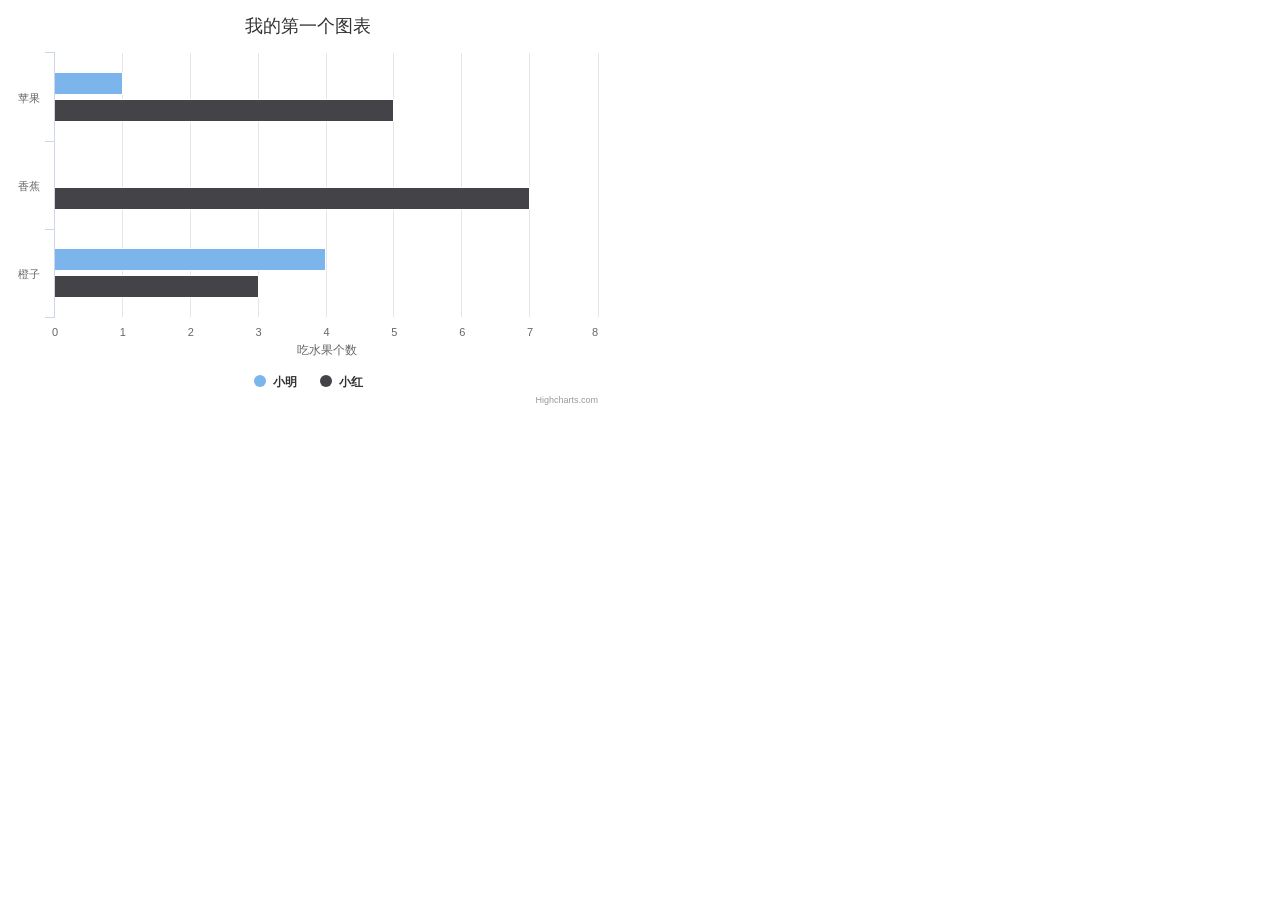
<file: highcharts作业/highchartsdemo/highcharts/web/demo1.html>
<!DOCTYPE html>
<html>
<head>
    <meta charset="utf-8">
    <title>第一个 Highcharts 图表</title>
    <!-- 引入 highcharts.js -->
    <script src="js/highcharts.js"></script>
</head>
<body>
<!-- 图表容器 DOM -->
<div id="container" style="width: 600px;height:400px;"></div>

<script type="text/javascript">
    // 图表配置
    var options = {
        chart: {
            type: 'bar'                          //指定图表的类型，默认是折线图（line）
        },
        title: {
            text: '我的第一个图表'                 // 标题
        },
        xAxis: {
            categories: ['苹果', '香蕉', '橙子']   // x 轴分类
        },
        yAxis: {
            title: {
                text: '吃水果个数'                // y 轴标题
            }
        },
        series: [{                              // 数据列
            name: '小明',                        // 数据列名
            data: [1, 0, 4]                     // 数据
        }, {
            name: '小红',
            data: [5, 7, 3]
        }]
    };
    // 图表初始化函数
    var chart = Highcharts.chart('container', options);
</script>
</body>
</html>
</file>
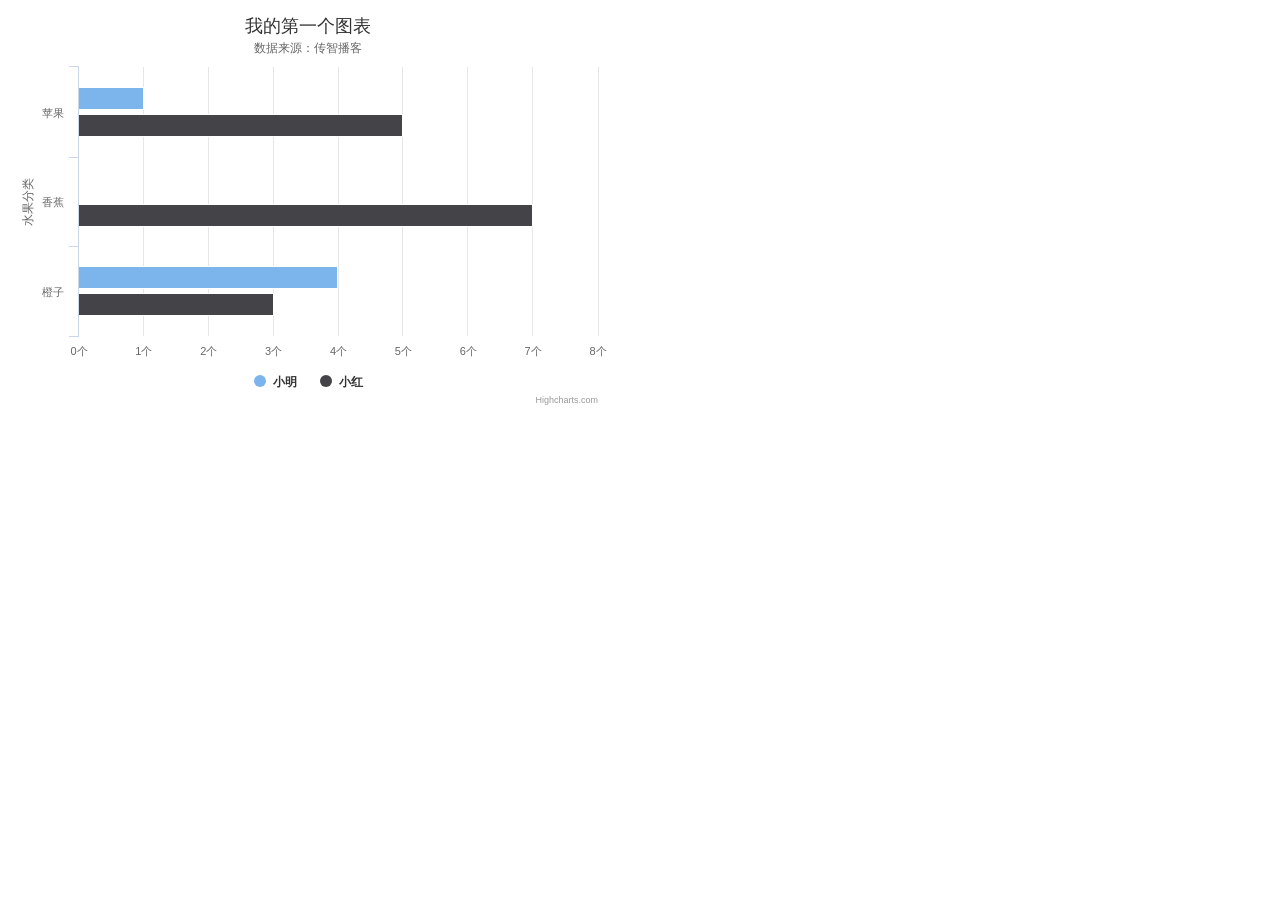
<file: highcharts作业/highchartsdemo/highcharts/web/demo2.html>
<!DOCTYPE html>
<html>
<head>
    <meta charset="utf-8">
    <title>第一个 Highcharts 图表</title>
    <!-- 引入 highcharts.js -->
    <script src="js/jquery-3.2.1.min.js"></script>
    <script src="js/highcharts.js"></script>
</head>
<body>
<!-- 图表容器 DOM -->
<div id="container" style="width: 600px;height:400px;"></div>

<script type="text/javascript">
    // 图表配置
    var options = {
        chart: {
            type: 'bar'                          //指定图表的类型，默认是折线图（line）
        },
        title: {
            text: '我的第一个图表'                 // 标题
        },
        subtitle: {
            text: '数据来源：传智播客'
        },
        xAxis: {
            //指定x轴的标题
            title: {
                text: "水果分类"
            },
            categories: ['苹果', '香蕉', '橙子']   // x 轴分类
        },
        yAxis: {
            labels: {
                //显示刻度
                enabled: true,
                //自定义显示刻度
                formatter:function() {
                    return this.value + "个";
                },
                //定义步长
                step: 1
            },
            title: {
                text: null                // y 轴标题不显示出来
            }
        },
        series: [{                              // 数据列
            name: '小明',                        // 数据列名
            data: [1, 0, 4]                     // 数据
        }, {
            name: '小红',
            data: [5, 7, 3]
        }]
    };
    // 图表初始化函数
    //var chart = Highcharts.chart('container', options);
    //使用jQuery调用图表
    $("#container").highcharts(options);
</script>
</body>
</html>
</file>
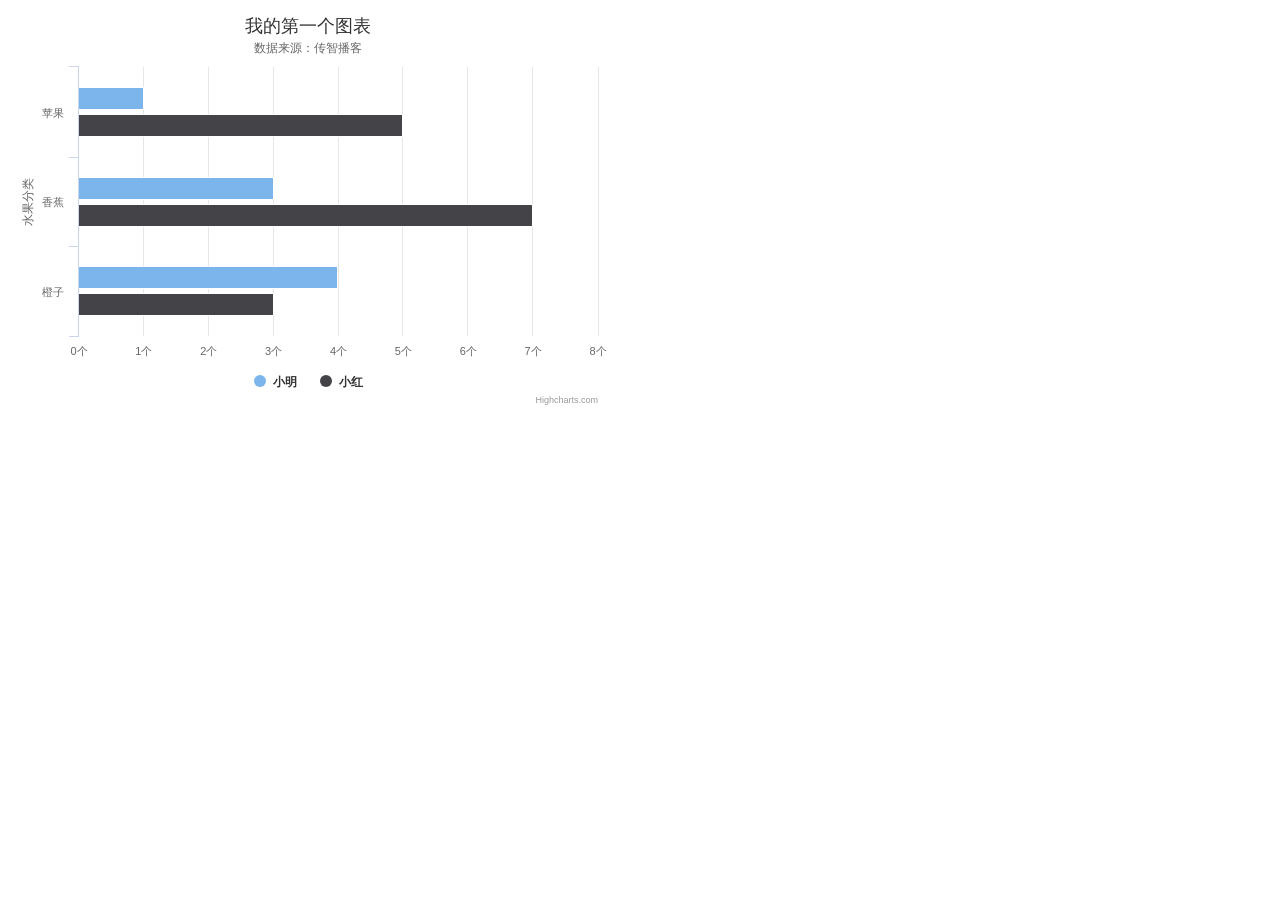
<file: highcharts作业/highchartsdemo/highcharts/web/demo3.html>
<!DOCTYPE html>
<html>
<head>
    <meta charset="utf-8">
    <title>第一个 Highcharts 图表</title>
    <!-- 引入 highcharts.js -->
    <script src="js/jquery-3.2.1.min.js"></script>
    <script src="js/highcharts.js"></script>
</head>
<body>
<!-- 图表容器 DOM -->
<div id="container" style="width: 600px;height:400px;"></div>

<script type="text/javascript">
    // 图表配置
    var options = {
        //没有指定图表类型，默认是拆线图
        chart: {
            type: 'bar'
        },
        title: {
            text: '我的第一个图表'                 // 标题
        },
        subtitle: {
            text: '数据来源：传智播客'
        },
        xAxis: {
            //指定x轴的标题
            title: {
                text: "水果分类"
            },
            categories: ['苹果', '香蕉', '橙子']   // x 轴分类
        },
        yAxis: {
            labels: {
                //显示刻度
                enabled: true,
                //自定义显示刻度
                formatter:function() {
                    return this.value + "个";
                },
                //定义步长
                step: 1
            },
            title: {
                text: null                // y 轴标题不显示出来
            }
        },
        series: [{                              // 数据列
            name: '小明',                        // 数据列名
            data: [["红苹果",1], ["绿香蕉",3], ["黄橙子",4]]                     // 数据
        }, {
            name: '小红',
            data: [["红苹果",5], ["绿香蕉",7], ["黄橙子",3]]
        }]
    };
    // 图表初始化函数
    //var chart = Highcharts.chart('container', options);
    //使用jQuery调用图表
    $("#container").highcharts(options);
</script>
</body>
</html>
</file>
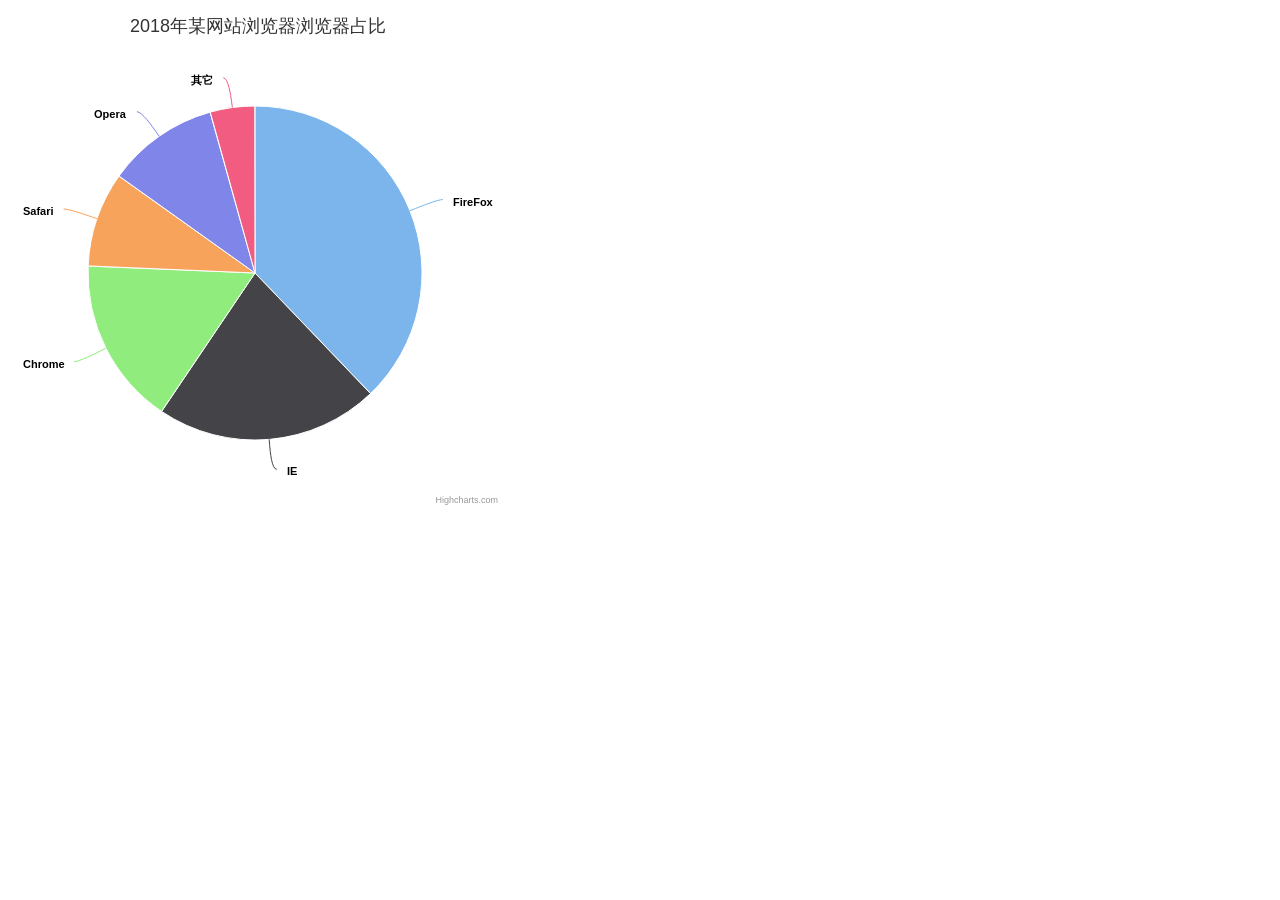
<file: highcharts作业/highchartsdemo/highcharts/web/demo4.html>
<!DOCTYPE html>
<html lang="en">
<head>
    <meta charset="UTF-8">
    <title>浏览器的所占的百分比</title>
    <!--导入jquery框架-->
    <script type="text/javascript" src="js/jquery-3.2.1.min.js"></script>
    <!--导入highcharts-->
    <script type="text/javascript" src="js/highcharts.js"></script>
</head>
<body>
    <!--图表的容器，指定id，指定宽和高-->
    <div id="container" style="width:500px; height: 500px"></div>
    <script type="text/javascript">
        $(function () {
            //使用jquery的方式
            $("#container").highcharts({
                //指定图表的类型
                chart: {
                    type: "pie"   //指定饼图
                },
                //指定主标题
                title: {
                    text: "2018年某网站浏览器浏览器占比"
                },
                //设置数据列
                series: [{
                    name: "浏览器访问量的占比",   //数据名字
                    data: [
                        ["FireFox", 35],
                        ["IE", 20],
                        ["Chrome", 15],
                        ["Safari", 8.5],
                        ["Opera", 10],
                        ["其它", 4]
                    ]
                }]
            });
        })
    </script>
</body>
</html>
</file>
